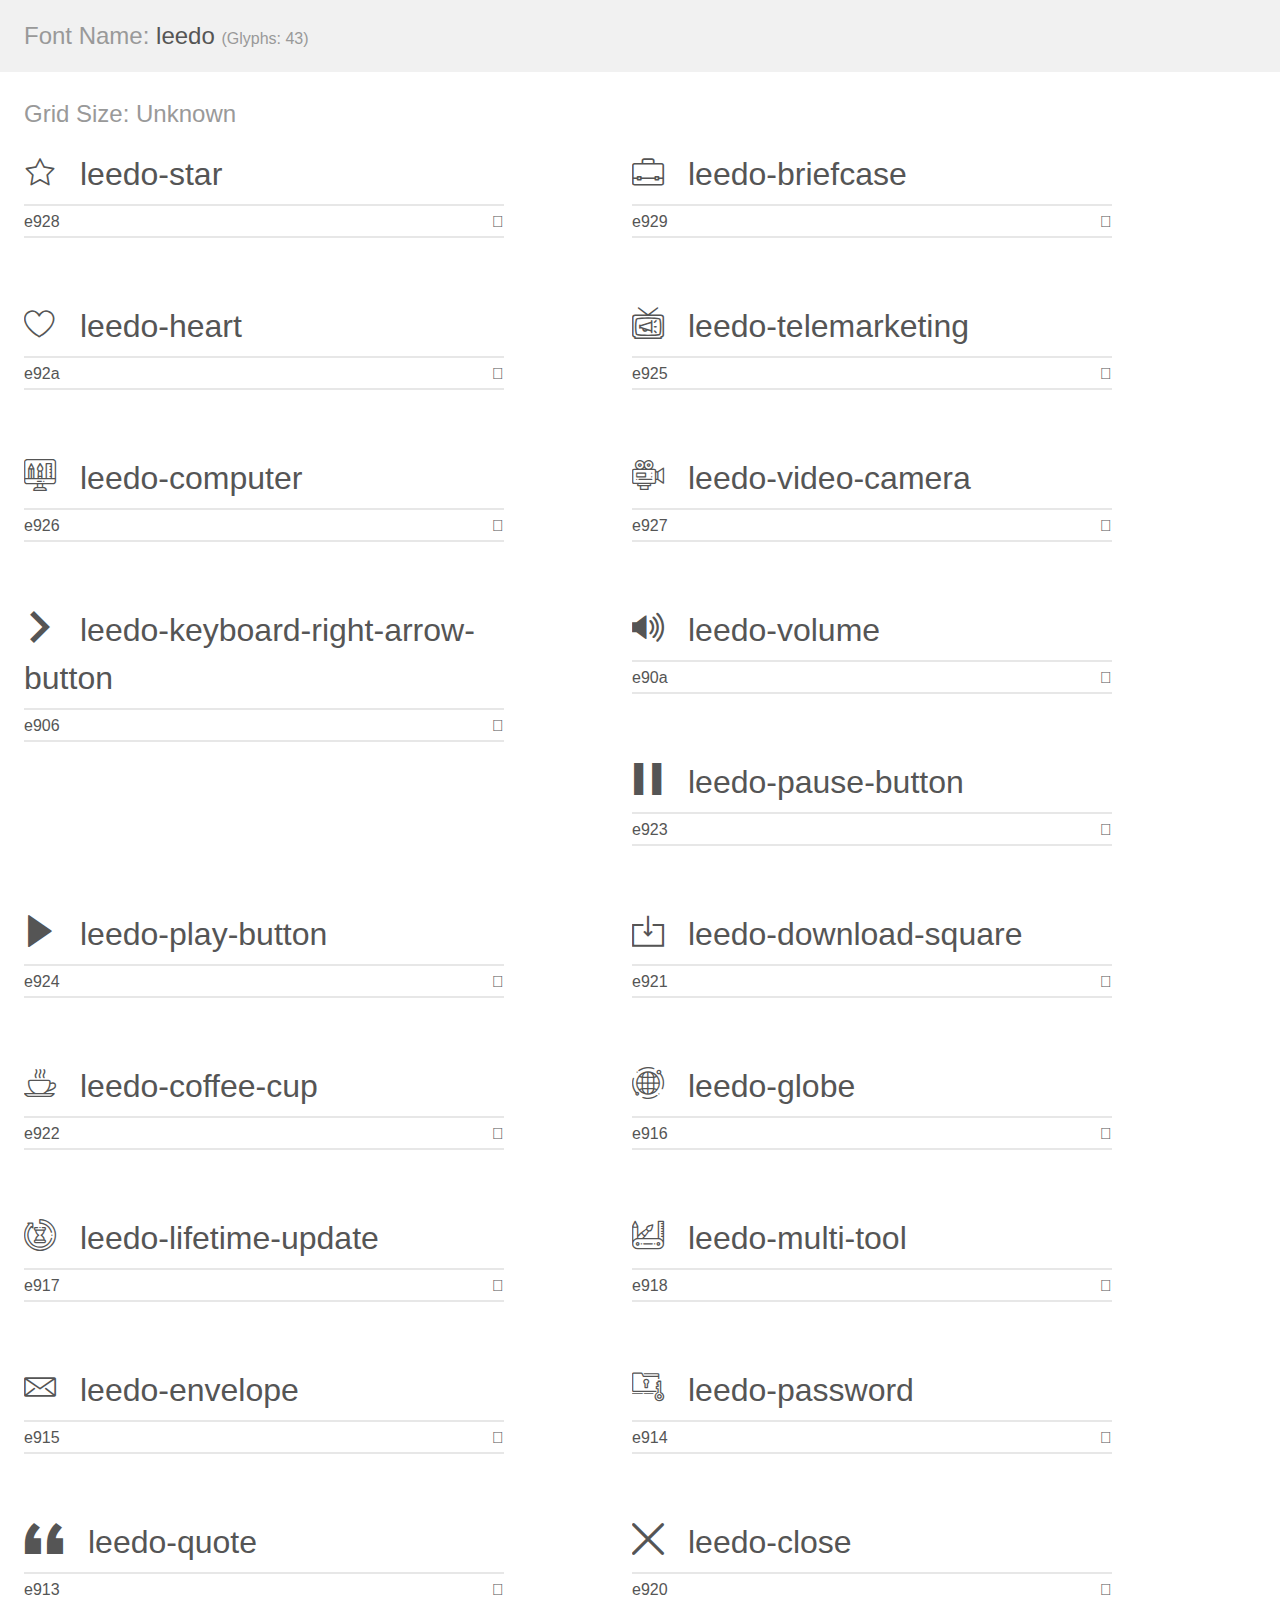
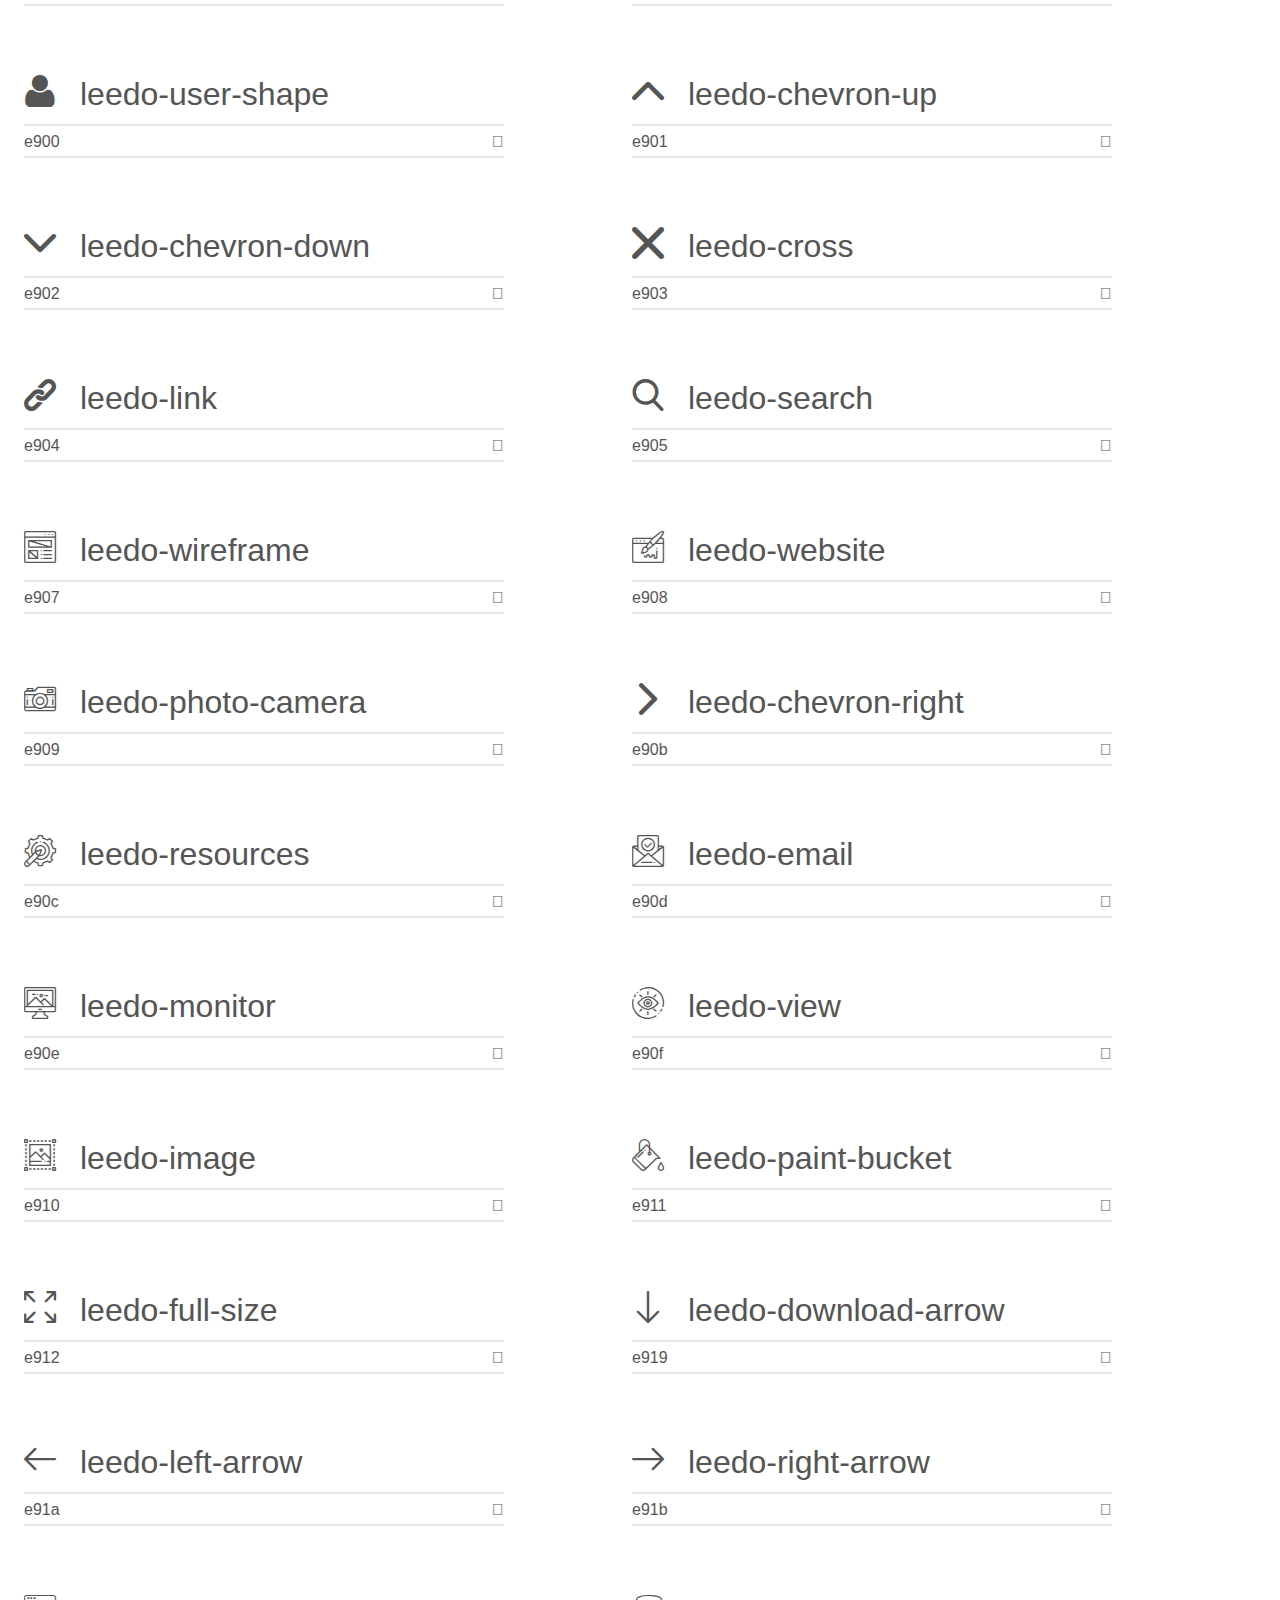
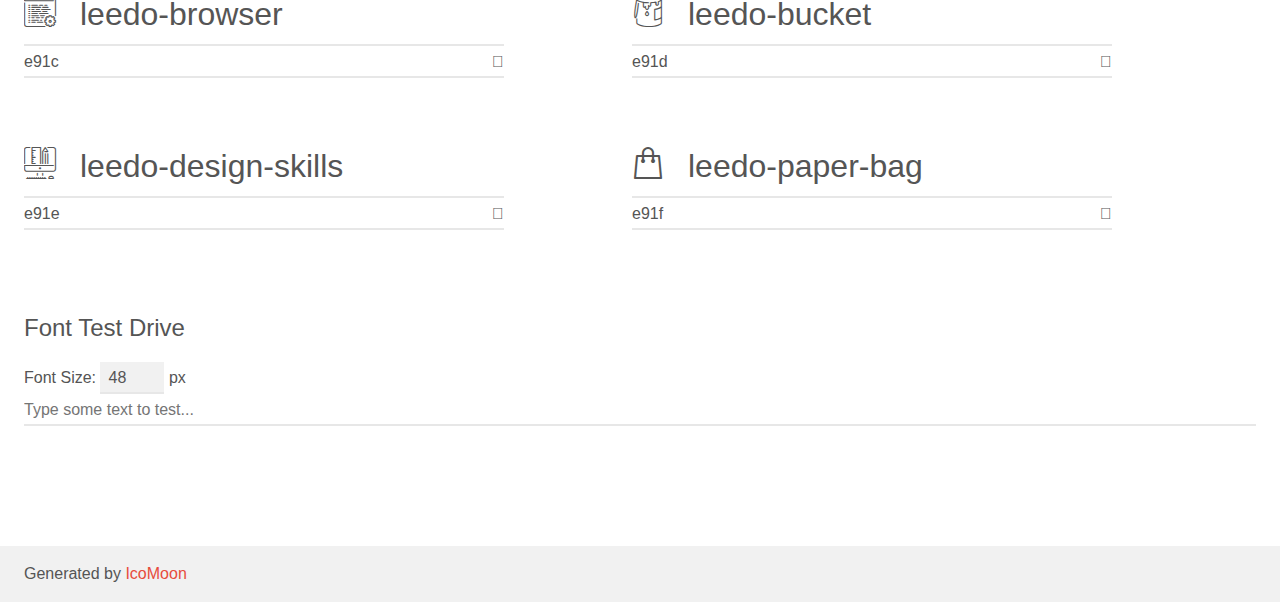
<file: assets/fonts/leedo/demo.html>
<!doctype html>
<html>

<head>
	<meta charset="utf-8">
	<title>IcoMoon Demo</title>
	<meta name="description" content="An Icon Font Generated By IcoMoon.io">
	<meta name="viewport" content="width=device-width, initial-scale=1">
	<link rel="stylesheet" href="demo-files/demo.css">
	<link rel="stylesheet" href="style.css">
</head>

<body>
	<div class="bgc1 clearfix">
		<h1 class="mhmm mvm"><span class="fgc1">Font Name:</span> leedo <small class="fgc1">(Glyphs:&nbsp;43)</small></h1>
	</div>
	<div class="clearfix mhl ptl">
		<h1 class="mvm mtn fgc1">Grid Size: Unknown</h1>
		<div class="glyph fs1">
			<div class="clearfix bshadow0 pbs">
				<span class="leedo-star">

				</span>
				<span class="mls"> leedo-star</span>
			</div>
			<fieldset class="fs0 size1of1 clearfix hidden-false">
				<input type="text" readonly value="e928" class="unit size1of2" />
				<input type="text" maxlength="1" readonly value="&#xe928;" class="unitRight size1of2 talign-right" />
			</fieldset>
			<div class="fs0 bshadow0 clearfix hidden-true">
				<span class="unit pvs fgc1">liga: </span>
				<input type="text" readonly value="" class="liga unitRight" />
			</div>
		</div>
		<div class="glyph fs1">
			<div class="clearfix bshadow0 pbs">
				<span class="leedo-briefcase">

				</span>
				<span class="mls"> leedo-briefcase</span>
			</div>
			<fieldset class="fs0 size1of1 clearfix hidden-false">
				<input type="text" readonly value="e929" class="unit size1of2" />
				<input type="text" maxlength="1" readonly value="&#xe929;" class="unitRight size1of2 talign-right" />
			</fieldset>
			<div class="fs0 bshadow0 clearfix hidden-true">
				<span class="unit pvs fgc1">liga: </span>
				<input type="text" readonly value="" class="liga unitRight" />
			</div>
		</div>
		<div class="glyph fs1">
			<div class="clearfix bshadow0 pbs">
				<span class="leedo-heart">

				</span>
				<span class="mls"> leedo-heart</span>
			</div>
			<fieldset class="fs0 size1of1 clearfix hidden-false">
				<input type="text" readonly value="e92a" class="unit size1of2" />
				<input type="text" maxlength="1" readonly value="&#xe92a;" class="unitRight size1of2 talign-right" />
			</fieldset>
			<div class="fs0 bshadow0 clearfix hidden-true">
				<span class="unit pvs fgc1">liga: </span>
				<input type="text" readonly value="" class="liga unitRight" />
			</div>
		</div>
		<div class="glyph fs1">
			<div class="clearfix bshadow0 pbs">
				<span class="leedo-telemarketing">

				</span>
				<span class="mls"> leedo-telemarketing</span>
			</div>
			<fieldset class="fs0 size1of1 clearfix hidden-false">
				<input type="text" readonly value="e925" class="unit size1of2" />
				<input type="text" maxlength="1" readonly value="&#xe925;" class="unitRight size1of2 talign-right" />
			</fieldset>
			<div class="fs0 bshadow0 clearfix hidden-true">
				<span class="unit pvs fgc1">liga: </span>
				<input type="text" readonly value="" class="liga unitRight" />
			</div>
		</div>
		<div class="glyph fs1">
			<div class="clearfix bshadow0 pbs">
				<span class="leedo-computer">

				</span>
				<span class="mls"> leedo-computer</span>
			</div>
			<fieldset class="fs0 size1of1 clearfix hidden-false">
				<input type="text" readonly value="e926" class="unit size1of2" />
				<input type="text" maxlength="1" readonly value="&#xe926;" class="unitRight size1of2 talign-right" />
			</fieldset>
			<div class="fs0 bshadow0 clearfix hidden-true">
				<span class="unit pvs fgc1">liga: </span>
				<input type="text" readonly value="" class="liga unitRight" />
			</div>
		</div>
		<div class="glyph fs1">
			<div class="clearfix bshadow0 pbs">
				<span class="leedo-video-camera">

				</span>
				<span class="mls"> leedo-video-camera</span>
			</div>
			<fieldset class="fs0 size1of1 clearfix hidden-false">
				<input type="text" readonly value="e927" class="unit size1of2" />
				<input type="text" maxlength="1" readonly value="&#xe927;" class="unitRight size1of2 talign-right" />
			</fieldset>
			<div class="fs0 bshadow0 clearfix hidden-true">
				<span class="unit pvs fgc1">liga: </span>
				<input type="text" readonly value="" class="liga unitRight" />
			</div>
		</div>
		<div class="glyph fs1">
			<div class="clearfix bshadow0 pbs">
				<span class="leedo-keyboard-right-arrow-button">

				</span>
				<span class="mls"> leedo-keyboard-right-arrow-button</span>
			</div>
			<fieldset class="fs0 size1of1 clearfix hidden-false">
				<input type="text" readonly value="e906" class="unit size1of2" />
				<input type="text" maxlength="1" readonly value="&#xe906;" class="unitRight size1of2 talign-right" />
			</fieldset>
			<div class="fs0 bshadow0 clearfix hidden-true">
				<span class="unit pvs fgc1">liga: </span>
				<input type="text" readonly value="" class="liga unitRight" />
			</div>
		</div>
		<div class="glyph fs1">
			<div class="clearfix bshadow0 pbs">
				<span class="leedo-volume">

				</span>
				<span class="mls"> leedo-volume</span>
			</div>
			<fieldset class="fs0 size1of1 clearfix hidden-false">
				<input type="text" readonly value="e90a" class="unit size1of2" />
				<input type="text" maxlength="1" readonly value="&#xe90a;" class="unitRight size1of2 talign-right" />
			</fieldset>
			<div class="fs0 bshadow0 clearfix hidden-true">
				<span class="unit pvs fgc1">liga: </span>
				<input type="text" readonly value="" class="liga unitRight" />
			</div>
		</div>
		<div class="glyph fs1">
			<div class="clearfix bshadow0 pbs">
				<span class="leedo-pause-button">

				</span>
				<span class="mls"> leedo-pause-button</span>
			</div>
			<fieldset class="fs0 size1of1 clearfix hidden-false">
				<input type="text" readonly value="e923" class="unit size1of2" />
				<input type="text" maxlength="1" readonly value="&#xe923;" class="unitRight size1of2 talign-right" />
			</fieldset>
			<div class="fs0 bshadow0 clearfix hidden-true">
				<span class="unit pvs fgc1">liga: </span>
				<input type="text" readonly value="" class="liga unitRight" />
			</div>
		</div>
		<div class="glyph fs1">
			<div class="clearfix bshadow0 pbs">
				<span class="leedo-play-button">

				</span>
				<span class="mls"> leedo-play-button</span>
			</div>
			<fieldset class="fs0 size1of1 clearfix hidden-false">
				<input type="text" readonly value="e924" class="unit size1of2" />
				<input type="text" maxlength="1" readonly value="&#xe924;" class="unitRight size1of2 talign-right" />
			</fieldset>
			<div class="fs0 bshadow0 clearfix hidden-true">
				<span class="unit pvs fgc1">liga: </span>
				<input type="text" readonly value="" class="liga unitRight" />
			</div>
		</div>
		<div class="glyph fs1">
			<div class="clearfix bshadow0 pbs">
				<span class="leedo-download-square">

				</span>
				<span class="mls"> leedo-download-square</span>
			</div>
			<fieldset class="fs0 size1of1 clearfix hidden-false">
				<input type="text" readonly value="e921" class="unit size1of2" />
				<input type="text" maxlength="1" readonly value="&#xe921;" class="unitRight size1of2 talign-right" />
			</fieldset>
			<div class="fs0 bshadow0 clearfix hidden-true">
				<span class="unit pvs fgc1">liga: </span>
				<input type="text" readonly value="" class="liga unitRight" />
			</div>
		</div>
		<div class="glyph fs1">
			<div class="clearfix bshadow0 pbs">
				<span class="leedo-coffee-cup">

				</span>
				<span class="mls"> leedo-coffee-cup</span>
			</div>
			<fieldset class="fs0 size1of1 clearfix hidden-false">
				<input type="text" readonly value="e922" class="unit size1of2" />
				<input type="text" maxlength="1" readonly value="&#xe922;" class="unitRight size1of2 talign-right" />
			</fieldset>
			<div class="fs0 bshadow0 clearfix hidden-true">
				<span class="unit pvs fgc1">liga: </span>
				<input type="text" readonly value="" class="liga unitRight" />
			</div>
		</div>
		<div class="glyph fs1">
			<div class="clearfix bshadow0 pbs">
				<span class="leedo-globe">

				</span>
				<span class="mls"> leedo-globe</span>
			</div>
			<fieldset class="fs0 size1of1 clearfix hidden-false">
				<input type="text" readonly value="e916" class="unit size1of2" />
				<input type="text" maxlength="1" readonly value="&#xe916;" class="unitRight size1of2 talign-right" />
			</fieldset>
			<div class="fs0 bshadow0 clearfix hidden-true">
				<span class="unit pvs fgc1">liga: </span>
				<input type="text" readonly value="" class="liga unitRight" />
			</div>
		</div>
		<div class="glyph fs1">
			<div class="clearfix bshadow0 pbs">
				<span class="leedo-lifetime-update">

				</span>
				<span class="mls"> leedo-lifetime-update</span>
			</div>
			<fieldset class="fs0 size1of1 clearfix hidden-false">
				<input type="text" readonly value="e917" class="unit size1of2" />
				<input type="text" maxlength="1" readonly value="&#xe917;" class="unitRight size1of2 talign-right" />
			</fieldset>
			<div class="fs0 bshadow0 clearfix hidden-true">
				<span class="unit pvs fgc1">liga: </span>
				<input type="text" readonly value="" class="liga unitRight" />
			</div>
		</div>
		<div class="glyph fs1">
			<div class="clearfix bshadow0 pbs">
				<span class="leedo-multi-tool">

				</span>
				<span class="mls"> leedo-multi-tool</span>
			</div>
			<fieldset class="fs0 size1of1 clearfix hidden-false">
				<input type="text" readonly value="e918" class="unit size1of2" />
				<input type="text" maxlength="1" readonly value="&#xe918;" class="unitRight size1of2 talign-right" />
			</fieldset>
			<div class="fs0 bshadow0 clearfix hidden-true">
				<span class="unit pvs fgc1">liga: </span>
				<input type="text" readonly value="" class="liga unitRight" />
			</div>
		</div>
		<div class="glyph fs1">
			<div class="clearfix bshadow0 pbs">
				<span class="leedo-envelope">

				</span>
				<span class="mls"> leedo-envelope</span>
			</div>
			<fieldset class="fs0 size1of1 clearfix hidden-false">
				<input type="text" readonly value="e915" class="unit size1of2" />
				<input type="text" maxlength="1" readonly value="&#xe915;" class="unitRight size1of2 talign-right" />
			</fieldset>
			<div class="fs0 bshadow0 clearfix hidden-true">
				<span class="unit pvs fgc1">liga: </span>
				<input type="text" readonly value="" class="liga unitRight" />
			</div>
		</div>
		<div class="glyph fs1">
			<div class="clearfix bshadow0 pbs">
				<span class="leedo-password">

				</span>
				<span class="mls"> leedo-password</span>
			</div>
			<fieldset class="fs0 size1of1 clearfix hidden-false">
				<input type="text" readonly value="e914" class="unit size1of2" />
				<input type="text" maxlength="1" readonly value="&#xe914;" class="unitRight size1of2 talign-right" />
			</fieldset>
			<div class="fs0 bshadow0 clearfix hidden-true">
				<span class="unit pvs fgc1">liga: </span>
				<input type="text" readonly value="" class="liga unitRight" />
			</div>
		</div>
		<div class="glyph fs1">
			<div class="clearfix bshadow0 pbs">
				<span class="leedo-quote">

				</span>
				<span class="mls"> leedo-quote</span>
			</div>
			<fieldset class="fs0 size1of1 clearfix hidden-false">
				<input type="text" readonly value="e913" class="unit size1of2" />
				<input type="text" maxlength="1" readonly value="&#xe913;" class="unitRight size1of2 talign-right" />
			</fieldset>
			<div class="fs0 bshadow0 clearfix hidden-true">
				<span class="unit pvs fgc1">liga: </span>
				<input type="text" readonly value="" class="liga unitRight" />
			</div>
		</div>
		<div class="glyph fs1">
			<div class="clearfix bshadow0 pbs">
				<span class="leedo-close">

				</span>
				<span class="mls"> leedo-close</span>
			</div>
			<fieldset class="fs0 size1of1 clearfix hidden-false">
				<input type="text" readonly value="e920" class="unit size1of2" />
				<input type="text" maxlength="1" readonly value="&#xe920;" class="unitRight size1of2 talign-right" />
			</fieldset>
			<div class="fs0 bshadow0 clearfix hidden-true">
				<span class="unit pvs fgc1">liga: </span>
				<input type="text" readonly value="" class="liga unitRight" />
			</div>
		</div>
		<div class="glyph fs1">
			<div class="clearfix bshadow0 pbs">
				<span class="leedo-user-shape">

				</span>
				<span class="mls"> leedo-user-shape</span>
			</div>
			<fieldset class="fs0 size1of1 clearfix hidden-false">
				<input type="text" readonly value="e900" class="unit size1of2" />
				<input type="text" maxlength="1" readonly value="&#xe900;" class="unitRight size1of2 talign-right" />
			</fieldset>
			<div class="fs0 bshadow0 clearfix hidden-true">
				<span class="unit pvs fgc1">liga: </span>
				<input type="text" readonly value="" class="liga unitRight" />
			</div>
		</div>
		<div class="glyph fs1">
			<div class="clearfix bshadow0 pbs">
				<span class="leedo-chevron-up">

				</span>
				<span class="mls"> leedo-chevron-up</span>
			</div>
			<fieldset class="fs0 size1of1 clearfix hidden-false">
				<input type="text" readonly value="e901" class="unit size1of2" />
				<input type="text" maxlength="1" readonly value="&#xe901;" class="unitRight size1of2 talign-right" />
			</fieldset>
			<div class="fs0 bshadow0 clearfix hidden-true">
				<span class="unit pvs fgc1">liga: </span>
				<input type="text" readonly value="" class="liga unitRight" />
			</div>
		</div>
		<div class="glyph fs1">
			<div class="clearfix bshadow0 pbs">
				<span class="leedo-chevron-down">

				</span>
				<span class="mls"> leedo-chevron-down</span>
			</div>
			<fieldset class="fs0 size1of1 clearfix hidden-false">
				<input type="text" readonly value="e902" class="unit size1of2" />
				<input type="text" maxlength="1" readonly value="&#xe902;" class="unitRight size1of2 talign-right" />
			</fieldset>
			<div class="fs0 bshadow0 clearfix hidden-true">
				<span class="unit pvs fgc1">liga: </span>
				<input type="text" readonly value="" class="liga unitRight" />
			</div>
		</div>
		<div class="glyph fs1">
			<div class="clearfix bshadow0 pbs">
				<span class="leedo-cross">

				</span>
				<span class="mls"> leedo-cross</span>
			</div>
			<fieldset class="fs0 size1of1 clearfix hidden-false">
				<input type="text" readonly value="e903" class="unit size1of2" />
				<input type="text" maxlength="1" readonly value="&#xe903;" class="unitRight size1of2 talign-right" />
			</fieldset>
			<div class="fs0 bshadow0 clearfix hidden-true">
				<span class="unit pvs fgc1">liga: </span>
				<input type="text" readonly value="" class="liga unitRight" />
			</div>
		</div>
		<div class="glyph fs1">
			<div class="clearfix bshadow0 pbs">
				<span class="leedo-link">

				</span>
				<span class="mls"> leedo-link</span>
			</div>
			<fieldset class="fs0 size1of1 clearfix hidden-false">
				<input type="text" readonly value="e904" class="unit size1of2" />
				<input type="text" maxlength="1" readonly value="&#xe904;" class="unitRight size1of2 talign-right" />
			</fieldset>
			<div class="fs0 bshadow0 clearfix hidden-true">
				<span class="unit pvs fgc1">liga: </span>
				<input type="text" readonly value="" class="liga unitRight" />
			</div>
		</div>
		<div class="glyph fs1">
			<div class="clearfix bshadow0 pbs">
				<span class="leedo-search">

				</span>
				<span class="mls"> leedo-search</span>
			</div>
			<fieldset class="fs0 size1of1 clearfix hidden-false">
				<input type="text" readonly value="e905" class="unit size1of2" />
				<input type="text" maxlength="1" readonly value="&#xe905;" class="unitRight size1of2 talign-right" />
			</fieldset>
			<div class="fs0 bshadow0 clearfix hidden-true">
				<span class="unit pvs fgc1">liga: </span>
				<input type="text" readonly value="" class="liga unitRight" />
			</div>
		</div>
		<div class="glyph fs1">
			<div class="clearfix bshadow0 pbs">
				<span class="leedo-wireframe">

				</span>
				<span class="mls"> leedo-wireframe</span>
			</div>
			<fieldset class="fs0 size1of1 clearfix hidden-false">
				<input type="text" readonly value="e907" class="unit size1of2" />
				<input type="text" maxlength="1" readonly value="&#xe907;" class="unitRight size1of2 talign-right" />
			</fieldset>
			<div class="fs0 bshadow0 clearfix hidden-true">
				<span class="unit pvs fgc1">liga: </span>
				<input type="text" readonly value="" class="liga unitRight" />
			</div>
		</div>
		<div class="glyph fs1">
			<div class="clearfix bshadow0 pbs">
				<span class="leedo-website">

				</span>
				<span class="mls"> leedo-website</span>
			</div>
			<fieldset class="fs0 size1of1 clearfix hidden-false">
				<input type="text" readonly value="e908" class="unit size1of2" />
				<input type="text" maxlength="1" readonly value="&#xe908;" class="unitRight size1of2 talign-right" />
			</fieldset>
			<div class="fs0 bshadow0 clearfix hidden-true">
				<span class="unit pvs fgc1">liga: </span>
				<input type="text" readonly value="" class="liga unitRight" />
			</div>
		</div>
		<div class="glyph fs1">
			<div class="clearfix bshadow0 pbs">
				<span class="leedo-photo-camera">

				</span>
				<span class="mls"> leedo-photo-camera</span>
			</div>
			<fieldset class="fs0 size1of1 clearfix hidden-false">
				<input type="text" readonly value="e909" class="unit size1of2" />
				<input type="text" maxlength="1" readonly value="&#xe909;" class="unitRight size1of2 talign-right" />
			</fieldset>
			<div class="fs0 bshadow0 clearfix hidden-true">
				<span class="unit pvs fgc1">liga: </span>
				<input type="text" readonly value="" class="liga unitRight" />
			</div>
		</div>
		<div class="glyph fs1">
			<div class="clearfix bshadow0 pbs">
				<span class="leedo-chevron-right">

				</span>
				<span class="mls"> leedo-chevron-right</span>
			</div>
			<fieldset class="fs0 size1of1 clearfix hidden-false">
				<input type="text" readonly value="e90b" class="unit size1of2" />
				<input type="text" maxlength="1" readonly value="&#xe90b;" class="unitRight size1of2 talign-right" />
			</fieldset>
			<div class="fs0 bshadow0 clearfix hidden-true">
				<span class="unit pvs fgc1">liga: </span>
				<input type="text" readonly value="" class="liga unitRight" />
			</div>
		</div>
		<div class="glyph fs1">
			<div class="clearfix bshadow0 pbs">
				<span class="leedo-resources">

				</span>
				<span class="mls"> leedo-resources</span>
			</div>
			<fieldset class="fs0 size1of1 clearfix hidden-false">
				<input type="text" readonly value="e90c" class="unit size1of2" />
				<input type="text" maxlength="1" readonly value="&#xe90c;" class="unitRight size1of2 talign-right" />
			</fieldset>
			<div class="fs0 bshadow0 clearfix hidden-true">
				<span class="unit pvs fgc1">liga: </span>
				<input type="text" readonly value="" class="liga unitRight" />
			</div>
		</div>
		<div class="glyph fs1">
			<div class="clearfix bshadow0 pbs">
				<span class="leedo-email">

				</span>
				<span class="mls"> leedo-email</span>
			</div>
			<fieldset class="fs0 size1of1 clearfix hidden-false">
				<input type="text" readonly value="e90d" class="unit size1of2" />
				<input type="text" maxlength="1" readonly value="&#xe90d;" class="unitRight size1of2 talign-right" />
			</fieldset>
			<div class="fs0 bshadow0 clearfix hidden-true">
				<span class="unit pvs fgc1">liga: </span>
				<input type="text" readonly value="" class="liga unitRight" />
			</div>
		</div>
		<div class="glyph fs1">
			<div class="clearfix bshadow0 pbs">
				<span class="leedo-monitor">

				</span>
				<span class="mls"> leedo-monitor</span>
			</div>
			<fieldset class="fs0 size1of1 clearfix hidden-false">
				<input type="text" readonly value="e90e" class="unit size1of2" />
				<input type="text" maxlength="1" readonly value="&#xe90e;" class="unitRight size1of2 talign-right" />
			</fieldset>
			<div class="fs0 bshadow0 clearfix hidden-true">
				<span class="unit pvs fgc1">liga: </span>
				<input type="text" readonly value="" class="liga unitRight" />
			</div>
		</div>
		<div class="glyph fs1">
			<div class="clearfix bshadow0 pbs">
				<span class="leedo-view">

				</span>
				<span class="mls"> leedo-view</span>
			</div>
			<fieldset class="fs0 size1of1 clearfix hidden-false">
				<input type="text" readonly value="e90f" class="unit size1of2" />
				<input type="text" maxlength="1" readonly value="&#xe90f;" class="unitRight size1of2 talign-right" />
			</fieldset>
			<div class="fs0 bshadow0 clearfix hidden-true">
				<span class="unit pvs fgc1">liga: </span>
				<input type="text" readonly value="" class="liga unitRight" />
			</div>
		</div>
		<div class="glyph fs1">
			<div class="clearfix bshadow0 pbs">
				<span class="leedo-image">

				</span>
				<span class="mls"> leedo-image</span>
			</div>
			<fieldset class="fs0 size1of1 clearfix hidden-false">
				<input type="text" readonly value="e910" class="unit size1of2" />
				<input type="text" maxlength="1" readonly value="&#xe910;" class="unitRight size1of2 talign-right" />
			</fieldset>
			<div class="fs0 bshadow0 clearfix hidden-true">
				<span class="unit pvs fgc1">liga: </span>
				<input type="text" readonly value="" class="liga unitRight" />
			</div>
		</div>
		<div class="glyph fs1">
			<div class="clearfix bshadow0 pbs">
				<span class="leedo-paint-bucket">

				</span>
				<span class="mls"> leedo-paint-bucket</span>
			</div>
			<fieldset class="fs0 size1of1 clearfix hidden-false">
				<input type="text" readonly value="e911" class="unit size1of2" />
				<input type="text" maxlength="1" readonly value="&#xe911;" class="unitRight size1of2 talign-right" />
			</fieldset>
			<div class="fs0 bshadow0 clearfix hidden-true">
				<span class="unit pvs fgc1">liga: </span>
				<input type="text" readonly value="" class="liga unitRight" />
			</div>
		</div>
		<div class="glyph fs1">
			<div class="clearfix bshadow0 pbs">
				<span class="leedo-full-size">

				</span>
				<span class="mls"> leedo-full-size</span>
			</div>
			<fieldset class="fs0 size1of1 clearfix hidden-false">
				<input type="text" readonly value="e912" class="unit size1of2" />
				<input type="text" maxlength="1" readonly value="&#xe912;" class="unitRight size1of2 talign-right" />
			</fieldset>
			<div class="fs0 bshadow0 clearfix hidden-true">
				<span class="unit pvs fgc1">liga: </span>
				<input type="text" readonly value="" class="liga unitRight" />
			</div>
		</div>
		<div class="glyph fs1">
			<div class="clearfix bshadow0 pbs">
				<span class="leedo-download-arrow">

				</span>
				<span class="mls"> leedo-download-arrow</span>
			</div>
			<fieldset class="fs0 size1of1 clearfix hidden-false">
				<input type="text" readonly value="e919" class="unit size1of2" />
				<input type="text" maxlength="1" readonly value="&#xe919;" class="unitRight size1of2 talign-right" />
			</fieldset>
			<div class="fs0 bshadow0 clearfix hidden-true">
				<span class="unit pvs fgc1">liga: </span>
				<input type="text" readonly value="" class="liga unitRight" />
			</div>
		</div>
		<div class="glyph fs1">
			<div class="clearfix bshadow0 pbs">
				<span class="leedo-left-arrow">

				</span>
				<span class="mls"> leedo-left-arrow</span>
			</div>
			<fieldset class="fs0 size1of1 clearfix hidden-false">
				<input type="text" readonly value="e91a" class="unit size1of2" />
				<input type="text" maxlength="1" readonly value="&#xe91a;" class="unitRight size1of2 talign-right" />
			</fieldset>
			<div class="fs0 bshadow0 clearfix hidden-true">
				<span class="unit pvs fgc1">liga: </span>
				<input type="text" readonly value="" class="liga unitRight" />
			</div>
		</div>
		<div class="glyph fs1">
			<div class="clearfix bshadow0 pbs">
				<span class="leedo-right-arrow">

				</span>
				<span class="mls"> leedo-right-arrow</span>
			</div>
			<fieldset class="fs0 size1of1 clearfix hidden-false">
				<input type="text" readonly value="e91b" class="unit size1of2" />
				<input type="text" maxlength="1" readonly value="&#xe91b;" class="unitRight size1of2 talign-right" />
			</fieldset>
			<div class="fs0 bshadow0 clearfix hidden-true">
				<span class="unit pvs fgc1">liga: </span>
				<input type="text" readonly value="" class="liga unitRight" />
			</div>
		</div>
		<div class="glyph fs1">
			<div class="clearfix bshadow0 pbs">
				<span class="leedo-browser">

				</span>
				<span class="mls"> leedo-browser</span>
			</div>
			<fieldset class="fs0 size1of1 clearfix hidden-false">
				<input type="text" readonly value="e91c" class="unit size1of2" />
				<input type="text" maxlength="1" readonly value="&#xe91c;" class="unitRight size1of2 talign-right" />
			</fieldset>
			<div class="fs0 bshadow0 clearfix hidden-true">
				<span class="unit pvs fgc1">liga: </span>
				<input type="text" readonly value="" class="liga unitRight" />
			</div>
		</div>
		<div class="glyph fs1">
			<div class="clearfix bshadow0 pbs">
				<span class="leedo-bucket">

				</span>
				<span class="mls"> leedo-bucket</span>
			</div>
			<fieldset class="fs0 size1of1 clearfix hidden-false">
				<input type="text" readonly value="e91d" class="unit size1of2" />
				<input type="text" maxlength="1" readonly value="&#xe91d;" class="unitRight size1of2 talign-right" />
			</fieldset>
			<div class="fs0 bshadow0 clearfix hidden-true">
				<span class="unit pvs fgc1">liga: </span>
				<input type="text" readonly value="" class="liga unitRight" />
			</div>
		</div>
		<div class="glyph fs1">
			<div class="clearfix bshadow0 pbs">
				<span class="leedo-design-skills">

				</span>
				<span class="mls"> leedo-design-skills</span>
			</div>
			<fieldset class="fs0 size1of1 clearfix hidden-false">
				<input type="text" readonly value="e91e" class="unit size1of2" />
				<input type="text" maxlength="1" readonly value="&#xe91e;" class="unitRight size1of2 talign-right" />
			</fieldset>
			<div class="fs0 bshadow0 clearfix hidden-true">
				<span class="unit pvs fgc1">liga: </span>
				<input type="text" readonly value="" class="liga unitRight" />
			</div>
		</div>
		<div class="glyph fs1">
			<div class="clearfix bshadow0 pbs">
				<span class="leedo-paper-bag">

				</span>
				<span class="mls"> leedo-paper-bag</span>
			</div>
			<fieldset class="fs0 size1of1 clearfix hidden-false">
				<input type="text" readonly value="e91f" class="unit size1of2" />
				<input type="text" maxlength="1" readonly value="&#xe91f;" class="unitRight size1of2 talign-right" />
			</fieldset>
			<div class="fs0 bshadow0 clearfix hidden-true">
				<span class="unit pvs fgc1">liga: </span>
				<input type="text" readonly value="" class="liga unitRight" />
			</div>
		</div>
	</div>

	<!--[if gt IE 8]><!-->
	<div class="mhl clearfix mbl">
		<h1>Font Test Drive</h1>
		<label>
			Font Size: <input id="fontSize" type="number" class="textbox0 mbm" min="8" value="48" />
			px
		</label>
		<input id="testText" type="text" class="phl size1of1 mvl" placeholder="Type some text to test..." value="" />
		<div id="testDrive" class="leedo-">&nbsp;
		</div>
	</div>
	<!--<![endif]-->
	<div class="bgc1 clearfix">
		<p class="mhl">Generated by <a href="https://icomoon.io/app">IcoMoon</a></p>
	</div>

	<script src="demo-files/demo.js"></script>
</body>

</html>
</file>
<file: assets/fonts/leedo/demo-files/demo.css>
body {
  padding: 0;
  margin: 0;
  font-family: sans-serif;
  font-size: 1em;
  line-height: 1.5;
  color: #555;
  background: #fff;
}
h1 {
  font-size: 1.5em;
  font-weight: normal;
}
small {
  font-size: .66666667em;
}
a {
  color: #e74c3c;
  text-decoration: none;
}
a:hover, a:focus {
  box-shadow: 0 1px #e74c3c;
}
.bshadow0, input {
  box-shadow: inset 0 -2px #e7e7e7;
}
input:hover {
  box-shadow: inset 0 -2px #ccc;
}
input, fieldset {
  font-family: sans-serif;
  font-size: 1em;
  margin: 0;
  padding: 0;
  border: 0;
}
input {
  color: inherit;
  line-height: 1.5;
  height: 1.5em;
  padding: .25em 0;
}
input:focus {
  outline: none;
  box-shadow: inset 0 -2px #449fdb;
}
.glyph {
  font-size: 16px;
  width: 15em;
  padding-bottom: 1em;
  margin-right: 4em;
  margin-bottom: 1em;
  float: left;
  overflow: hidden;
}
.liga {
  width: 80%;
  width: calc(100% - 2.5em);
}
.talign-right {
  text-align: right;
}
.talign-center {
  text-align: center;
}
.bgc1 {
  background: #f1f1f1;
}
.fgc1 {
  color: #999;
}
.fgc0 {
  color: #000;
}
p {
  margin-top: 1em;
  margin-bottom: 1em;
}
.mvm {
  margin-top: .75em;
  margin-bottom: .75em;
}
.mtn {
  margin-top: 0;
}
.mtl, .mal {
  margin-top: 1.5em;
}
.mbl, .mal {
  margin-bottom: 1.5em;
}
.mal, .mhl {
  margin-left: 1.5em;
  margin-right: 1.5em;
}
.mhmm {
  margin-left: 1em;
  margin-right: 1em;
}
.mls {
  margin-left: .25em;
}
.ptl {
  padding-top: 1.5em;
}
.pbs, .pvs {
  padding-bottom: .25em;
}
.pvs, .pts {
  padding-top: .25em;
}
.unit {
  float: left;
}
.unitRight {
  float: right;
}
.size1of2 {
  width: 50%;
}
.size1of1 {
  width: 100%;
}
.clearfix:before, .clearfix:after {
  content: " ";
  display: table;
}
.clearfix:after {
  clear: both;
}
.hidden-true {
  display: none;
}
.textbox0 {
  width: 3em;
  background: #f1f1f1;
  padding: .25em .5em;
  line-height: 1.5;
  height: 1.5em;
}
#testDrive {
  display: block;
  padding-top: 24px;
  line-height: 1.5;
}
.fs0 {
  font-size: 16px;
}
.fs1 {
  font-size: 32px;
}
</file>
<file: assets/fonts/leedo/style.css>
@font-face {
  font-family: 'leedo';
  src:  url('fonts/leedo.eot?s7ni5o');
  src:  url('fonts/leedo.eot?s7ni5o#iefix') format('embedded-opentype'),
    url('fonts/leedo.ttf?s7ni5o') format('truetype'),
    url('fonts/leedo.woff?s7ni5o') format('woff'),
    url('fonts/leedo.svg?s7ni5o#leedo') format('svg');
  font-weight: normal;
  font-style: normal;
}

[class^="leedo-"], [class*=" leedo-"] {
  /* use !important to prevent issues with browser extensions that change fonts */
  font-family: 'leedo' !important;
  speak: none;
  font-style: normal;
  font-weight: normal;
  font-variant: normal;
  text-transform: none;
  line-height: 1;

  /* Better Font Rendering =========== */
  -webkit-font-smoothing: antialiased;
  -moz-osx-font-smoothing: grayscale;
}

.leedo-star:before {
  content: "\e928";
}
.leedo-briefcase:before {
  content: "\e929";
}
.leedo-heart:before {
  content: "\e92a";
}
.leedo-telemarketing:before {
  content: "\e925";
}
.leedo-computer:before {
  content: "\e926";
}
.leedo-video-camera:before {
  content: "\e927";
}
.leedo-keyboard-right-arrow-button:before {
  content: "\e906";
}
.leedo-volume:before {
  content: "\e90a";
}
.leedo-pause-button:before {
  content: "\e923";
}
.leedo-play-button:before {
  content: "\e924";
}
.leedo-download-square:before {
  content: "\e921";
}
.leedo-coffee-cup:before {
  content: "\e922";
}
.leedo-globe:before {
  content: "\e916";
}
.leedo-lifetime-update:before {
  content: "\e917";
}
.leedo-multi-tool:before {
  content: "\e918";
}
.leedo-envelope:before {
  content: "\e915";
}
.leedo-password:before {
  content: "\e914";
}
.leedo-quote:before {
  content: "\e913";
}
.leedo-close:before {
  content: "\e920";
}
.leedo-user-shape:before {
  content: "\e900";
}
.leedo-chevron-up:before {
  content: "\e901";
}
.leedo-chevron-down:before {
  content: "\e902";
}
.leedo-cross:before {
  content: "\e903";
}
.leedo-link:before {
  content: "\e904";
}
.leedo-search:before {
  content: "\e905";
}
.leedo-wireframe:before {
  content: "\e907";
}
.leedo-website:before {
  content: "\e908";
}
.leedo-photo-camera:before {
  content: "\e909";
}
.leedo-chevron-right:before {
  content: "\e90b";
}
.leedo-resources:before {
  content: "\e90c";
}
.leedo-email:before {
  content: "\e90d";
}
.leedo-monitor:before {
  content: "\e90e";
}
.leedo-view:before {
  content: "\e90f";
}
.leedo-image:before {
  content: "\e910";
}
.leedo-paint-bucket:before {
  content: "\e911";
}
.leedo-full-size:before {
  content: "\e912";
}
.leedo-download-arrow:before {
  content: "\e919";
}
.leedo-left-arrow:before {
  content: "\e91a";
}
.leedo-right-arrow:before {
  content: "\e91b";
}
.leedo-browser:before {
  content: "\e91c";
}
.leedo-bucket:before {
  content: "\e91d";
}
.leedo-design-skills:before {
  content: "\e91e";
}
.leedo-paper-bag:before {
  content: "\e91f";
}
</file>
